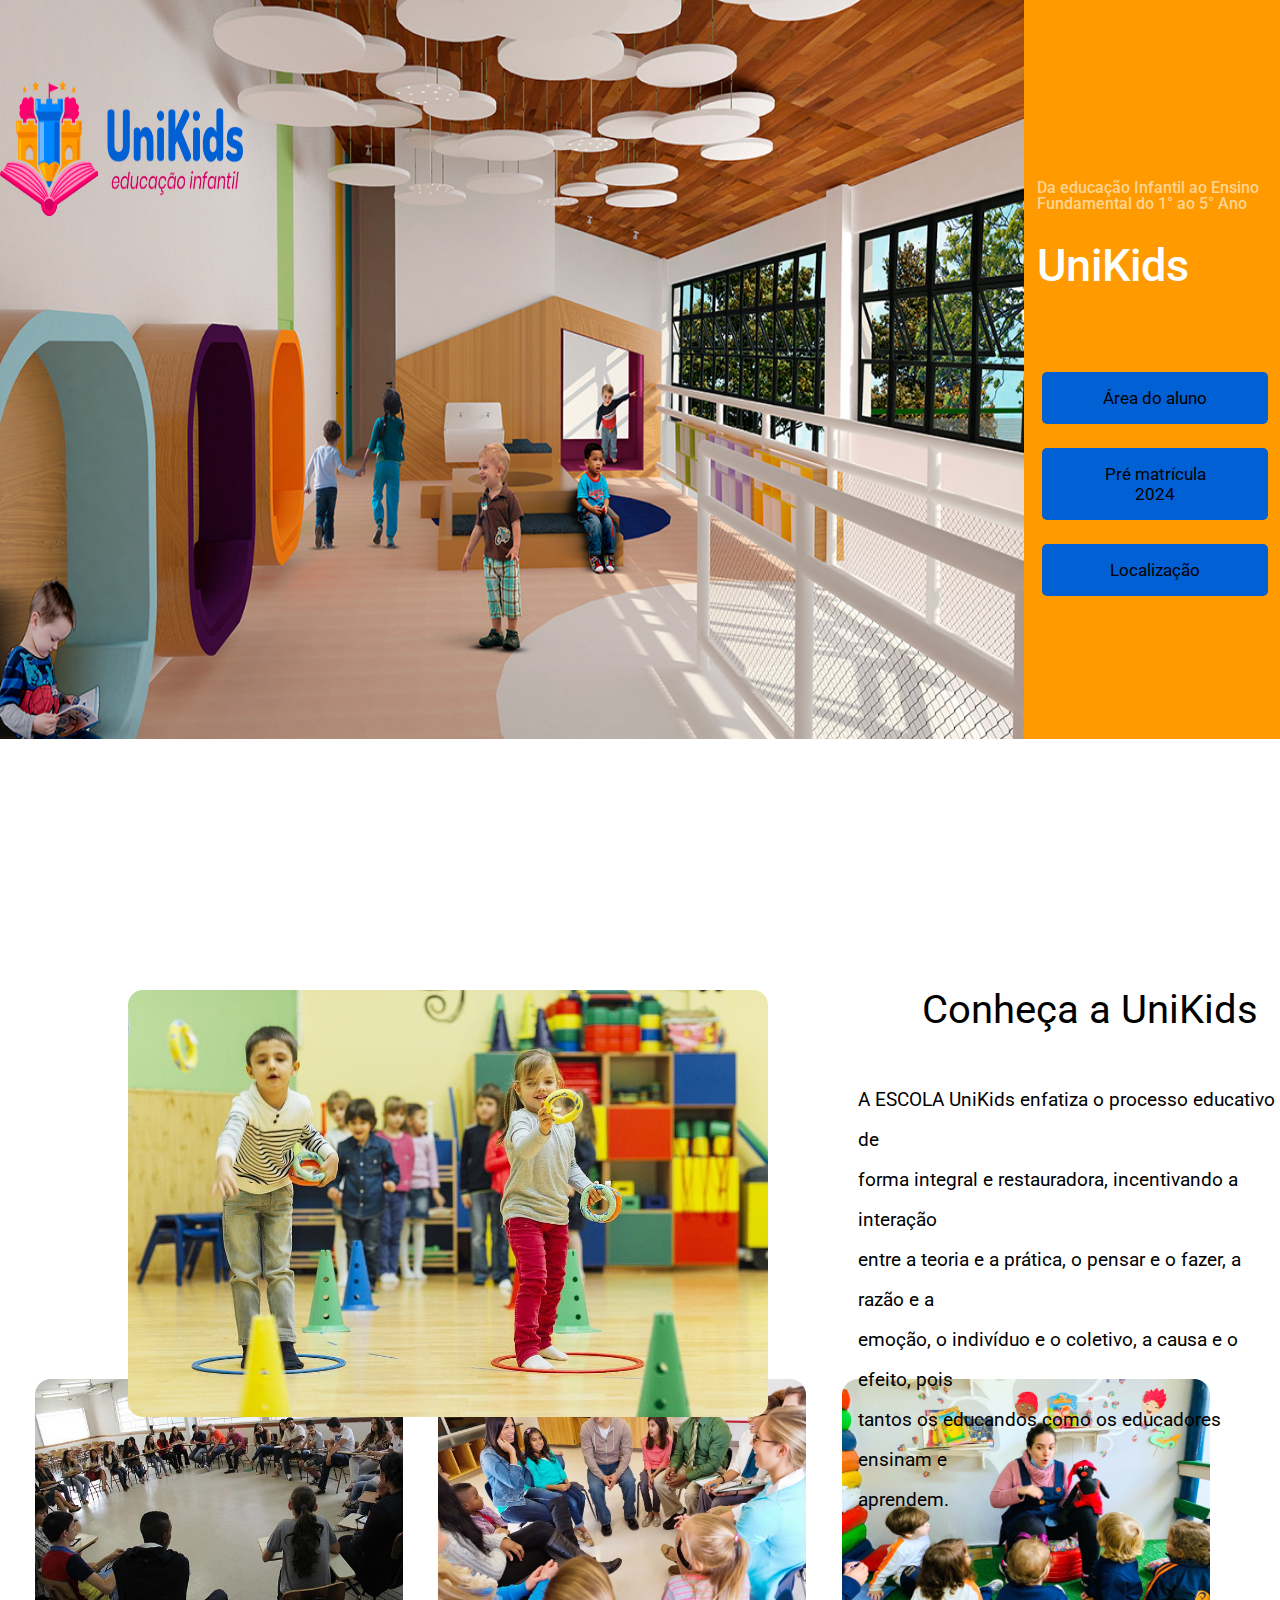
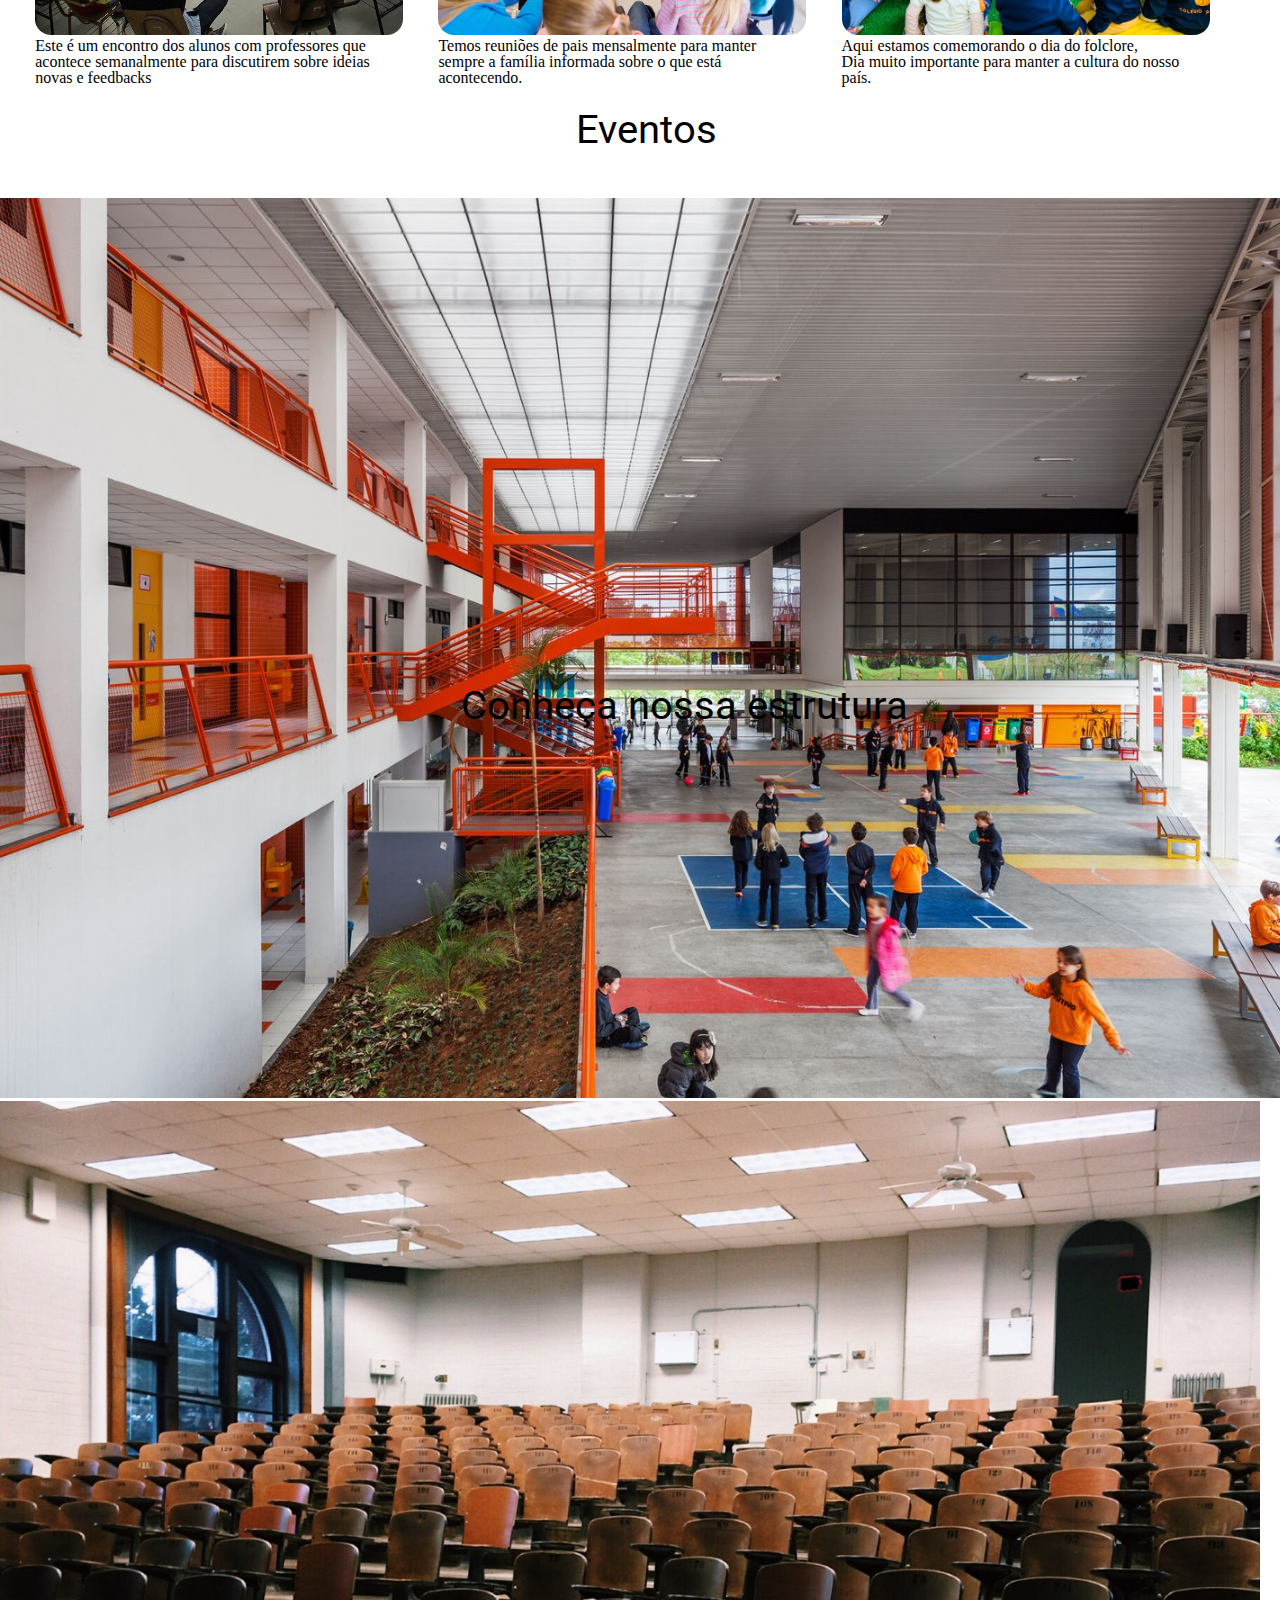
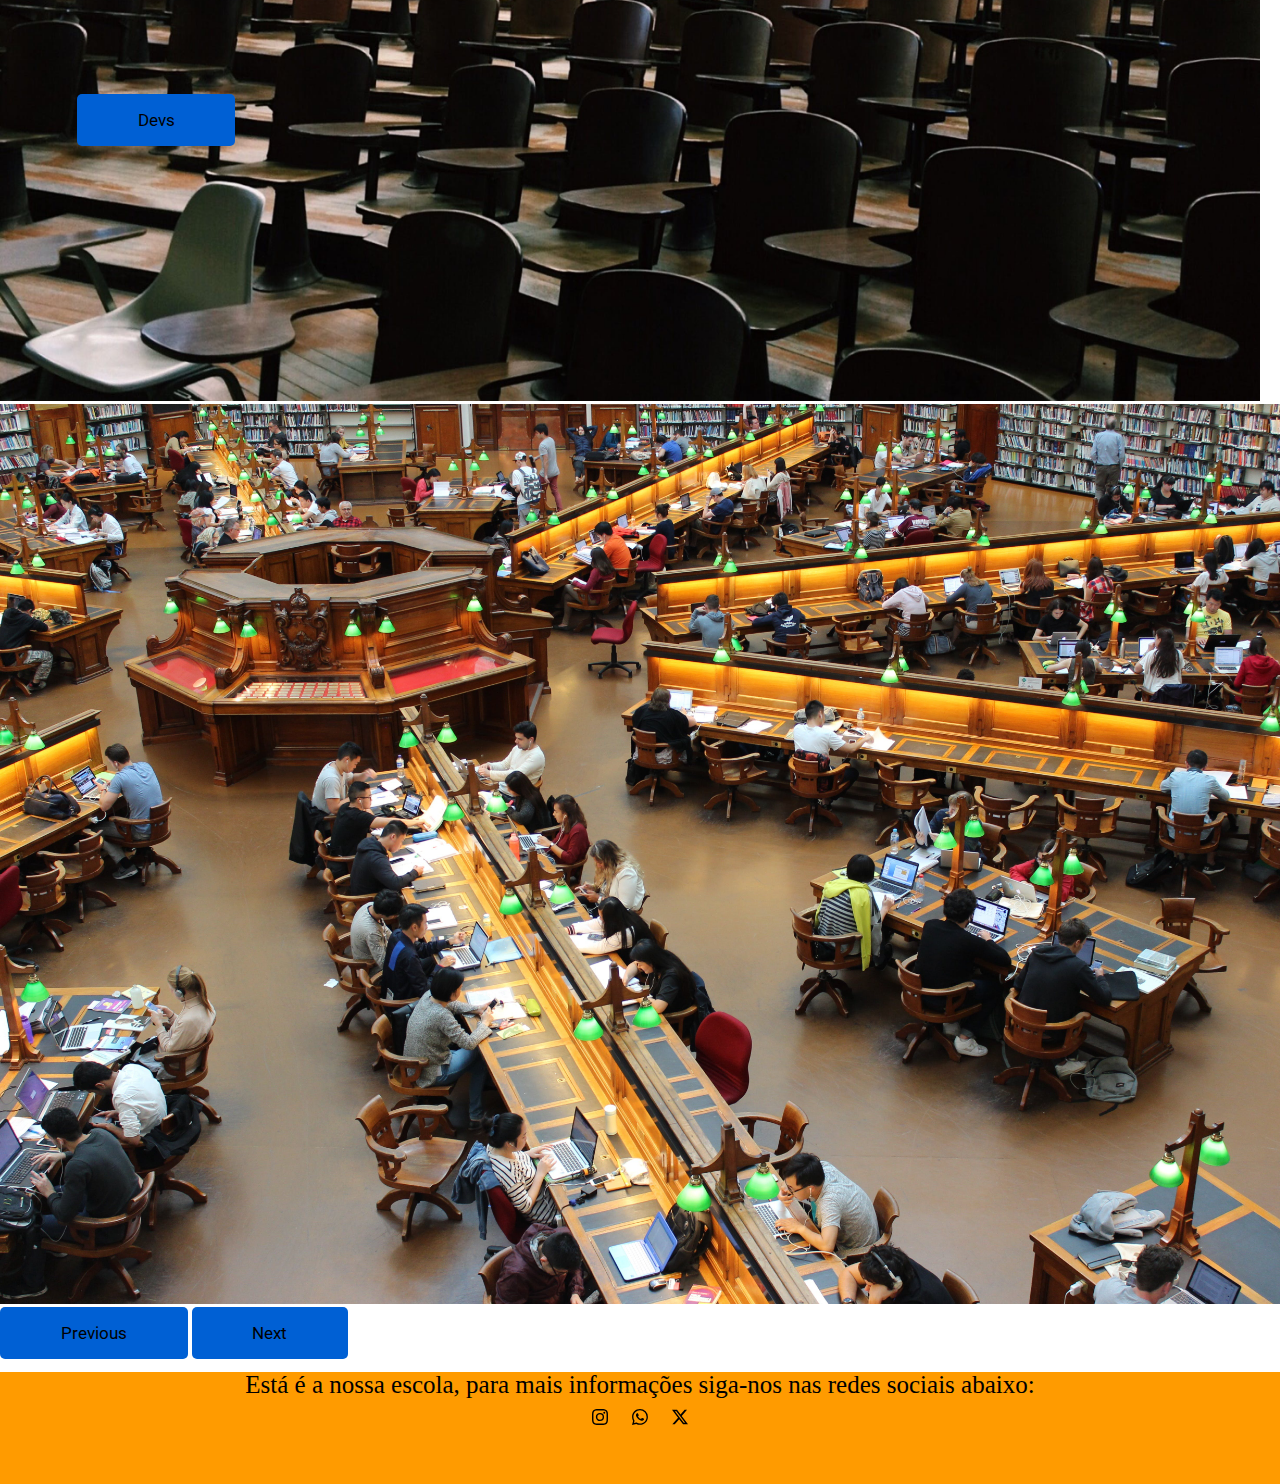
<file: index.html>
<!DOCTYPE html>
<html lang="pt-bt">
<head>
    <meta charset="UTF-8">
    <meta name="viewport" content="width=device-width, initial-scale=1.0">
    <link href="https://cdn.jsdelivr.net/npm/bootstrap@5.3.2/dist/css/bootstrap.min.css" rel="stylesheet" integrity="sha384-T3c6CoIi6uLrA9TneNEoa7RxnatzjcDSCmG1MXxSR1GAsXEV/Dwwykc2MPK8M2HN" crossorigin="anonymous">
    <link rel="stylesheet" href="estilo.css">
    <link rel="stylesheet" href="reset.css">
    

    <title>Unikids</title>
</head>
<body>
   <div class="imagem-topo">
    <img src="./projeto-de-escola-de-educacao-infantil-na-granja-viana-01.jpg" alt="">
    
    <img id="logo" src="UniKids 02.png" alt="">
    <p id="paragrafo" style="font-size: 16px;font-family: 'Roboto', sans-serif;font-weight: 500;">Da educação Infantil ao Ensino Fundamental do 1° ao 5° Ano</p>

    <h1 id="cel" style="font-size: 45px;font-family: 'Roboto', sans-serif;font-weight: 500;">UniKids</h1>
    
        <div class="menu">
       <nav> 
        <ul>
            <li><button><a href="area aluno.html">Área do aluno</a></button></li>
            <li><button><a target="_blank" href="prematricula.html">Pré matrícula 2024</a></button></li>
            <li><button><a  target="_blank"href="https://maps.app.goo.gl/FXskJHotGBRhAkdUA">Localização</a></button></li>
        </ul>
    </nav>  
    </div>
    </div>

    <div class="pag2">
        <img src="criancas-brincando-na-sala-de-aula.jpg" alt="">
        <h1>Conheça a UniKids</h1>
        <p>A ESCOLA UniKids enfatiza o processo educativo de <br>forma integral e restauradora, incentivando a interação <br> entre a teoria e a prática, o pensar e o fazer, a razão e a <br> emoção, o indivíduo e o coletivo, a causa e o efeito, pois <br> tantos os educandos como os educadores ensinam e <br> aprendem. </p>
    </div>

    <h1 id="event">Eventos</h1>
  
    <div class="container-card">
    <div class="card" style="width: 23rem;">
        <img src="./Alunos-e-professores-de-Governador-Valadares-Guanhães-e-Caratinga-participaram-da-Virada-Rio-Doce.jpg" class="card-img-top" alt="...">
        <div class="card-body">
          <p class="card-text">Este é um encontro dos alunos com professores que acontece semanalmente para discutirem sobre ideias novas e feedbacks</p>
        </div>
      </div>

      <div class="card" style="width: 23rem;">
        <img src="./reuniao.webp" class="card-img-top" alt="...">
        <div class="card-body">
          <p class="card-text">Temos reuniões de pais mensalmente para manter sempre a família informada sobre o que está acontecendo.</p>
        </div>
      </div>

      <div class="card" style="width: 23rem;">
        <img src="./folclore.jpg" class="card-img-top" alt="...">
        <div class="card-body">
          <p class="card-text">Aqui estamos comemorando o dia do folclore,<br> Dia muito importante para manter a cultura do nosso país.</p>
        </div>
      </div>
      <br><br>
</div>
<br><br><br><br><br><br><br>
<div class="estrutura">
<h1 id="estrutura">Conheça nossa estrutura</h1>

  <div id="carouselExample" class="carousel slide">
    <div class="carousel-inner">
      <div class="carousel-item active">
        <img src="./Estrutura.jpg" class="d-block w-100" alt="...">
      </div>
      <div class="carousel-item">
        <img src="./pexels-pixabay-356065.jpg" class="d-block w-100" alt="...">
      </div>
      <div class="carousel-item">
        <img src="./pexels-pixabay-159775.jpg" class="d-block w-100" alt="...">
      </div>
    </div>
    <button class="carousel-control-prev" type="button" data-bs-target="#carouselExample" data-bs-slide="prev">
      <span class="carousel-control-prev-icon" aria-hidden="true"></span>
      <span class="visually-hidden">Previous</span>
    </button>
    <button class="carousel-control-next" type="button" data-bs-target="#carouselExample" data-bs-slide="next">
      <span class="carousel-control-next-icon" aria-hidden="true"></span>
      <span class="visually-hidden">Next</span>
    </button>
  </div>

</div>
<footer>
  <h2 style="font-size: 25px;margin-top: 1%;">Está é a nossa escola,  para mais informações siga-nos nas redes sociais abaixo:</h2>

  <div class="icons">
    <ul>
      <li><svg xmlns="http://www.w3.org/2000/svg" width="16" height="16" fill="currentColor" class="bi bi-instagram" viewBox="0 0 16 16">
        <path d="M8 0C5.829 0 5.556.01 4.703.048 3.85.088 3.269.222 2.76.42a3.917 3.917 0 0 0-1.417.923A3.927 3.927 0 0 0 .42 2.76C.222 3.268.087 3.85.048 4.7.01 5.555 0 5.827 0 8.001c0 2.172.01 2.444.048 3.297.04.852.174 1.433.372 1.942.205.526.478.972.923 1.417.444.445.89.719 1.416.923.51.198 1.09.333 1.942.372C5.555 15.99 5.827 16 8 16s2.444-.01 3.298-.048c.851-.04 1.434-.174 1.943-.372a3.916 3.916 0 0 0 1.416-.923c.445-.445.718-.891.923-1.417.197-.509.332-1.09.372-1.942C15.99 10.445 16 10.173 16 8s-.01-2.445-.048-3.299c-.04-.851-.175-1.433-.372-1.941a3.926 3.926 0 0 0-.923-1.417A3.911 3.911 0 0 0 13.24.42c-.51-.198-1.092-.333-1.943-.372C10.443.01 10.172 0 7.998 0h.003zm-.717 1.442h.718c2.136 0 2.389.007 3.232.046.78.035 1.204.166 1.486.275.373.145.64.319.92.599.28.28.453.546.598.92.11.281.24.705.275 1.485.039.843.047 1.096.047 3.231s-.008 2.389-.047 3.232c-.035.78-.166 1.203-.275 1.485a2.47 2.47 0 0 1-.599.919c-.28.28-.546.453-.92.598-.28.11-.704.24-1.485.276-.843.038-1.096.047-3.232.047s-2.39-.009-3.233-.047c-.78-.036-1.203-.166-1.485-.276a2.478 2.478 0 0 1-.92-.598 2.48 2.48 0 0 1-.6-.92c-.109-.281-.24-.705-.275-1.485-.038-.843-.046-1.096-.046-3.233 0-2.136.008-2.388.046-3.231.036-.78.166-1.204.276-1.486.145-.373.319-.64.599-.92.28-.28.546-.453.92-.598.282-.11.705-.24 1.485-.276.738-.034 1.024-.044 2.515-.045v.002zm4.988 1.328a.96.96 0 1 0 0 1.92.96.96 0 0 0 0-1.92zm-4.27 1.122a4.109 4.109 0 1 0 0 8.217 4.109 4.109 0 0 0 0-8.217zm0 1.441a2.667 2.667 0 1 1 0 5.334 2.667 2.667 0 0 1 0-5.334z"/>
      </svg></li>
      <li><svg xmlns="http://www.w3.org/2000/svg" width="16" height="16" fill="currentColor" class="bi bi-whatsapp" viewBox="0 0 16 16">
        <path d="M13.601 2.326A7.854 7.854 0 0 0 7.994 0C3.627 0 .068 3.558.064 7.926c0 1.399.366 2.76 1.057 3.965L0 16l4.204-1.102a7.933 7.933 0 0 0 3.79.965h.004c4.368 0 7.926-3.558 7.93-7.93A7.898 7.898 0 0 0 13.6 2.326zM7.994 14.521a6.573 6.573 0 0 1-3.356-.92l-.24-.144-2.494.654.666-2.433-.156-.251a6.56 6.56 0 0 1-1.007-3.505c0-3.626 2.957-6.584 6.591-6.584a6.56 6.56 0 0 1 4.66 1.931 6.557 6.557 0 0 1 1.928 4.66c-.004 3.639-2.961 6.592-6.592 6.592zm3.615-4.934c-.197-.099-1.17-.578-1.353-.646-.182-.065-.315-.099-.445.099-.133.197-.513.646-.627.775-.114.133-.232.148-.43.05-.197-.1-.836-.308-1.592-.985-.59-.525-.985-1.175-1.103-1.372-.114-.198-.011-.304.088-.403.087-.088.197-.232.296-.346.1-.114.133-.198.198-.33.065-.134.034-.248-.015-.347-.05-.099-.445-1.076-.612-1.47-.16-.389-.323-.335-.445-.34-.114-.007-.247-.007-.38-.007a.729.729 0 0 0-.529.247c-.182.198-.691.677-.691 1.654 0 .977.71 1.916.81 2.049.098.133 1.394 2.132 3.383 2.992.47.205.84.326 1.129.418.475.152.904.129 1.246.08.38-.058 1.171-.48 1.338-.943.164-.464.164-.86.114-.943-.049-.084-.182-.133-.38-.232z"/>
      </svg></li>
      <li><svg xmlns="http://www.w3.org/2000/svg" width="16" height="16" fill="currentColor" class="bi bi-twitter-x" viewBox="0 0 16 16">
        <path d="M12.6.75h2.454l-5.36 6.142L16 15.25h-4.937l-3.867-5.07-4.425 5.07H.316l5.733-6.57L0 .75h5.063l3.495 4.633L12.601.75Zm-.86 13.028h1.36L4.323 2.145H2.865l8.875 11.633Z"/>
      </svg></li>
    </ul>
  </div>


  <button id="devs">Devs</button>
  <p id="txt-dev">Davi Soares, Wendell Ryan, Douglas Jones, Levy</p>
  
</footer>



<script src="script.js"></script>

      <script src="https://cdn.jsdelivr.net/npm/bootstrap@5.3.2/dist/js/bootstrap.bundle.min.js" integrity="sha384-C6RzsynM9kWDrMNeT87bh95OGNyZPhcTNXj1NW7RuBCsyN/o0jlpcV8Qyq46cDfL" crossorigin="anonymous"></script>

</body>
</html>
</file>
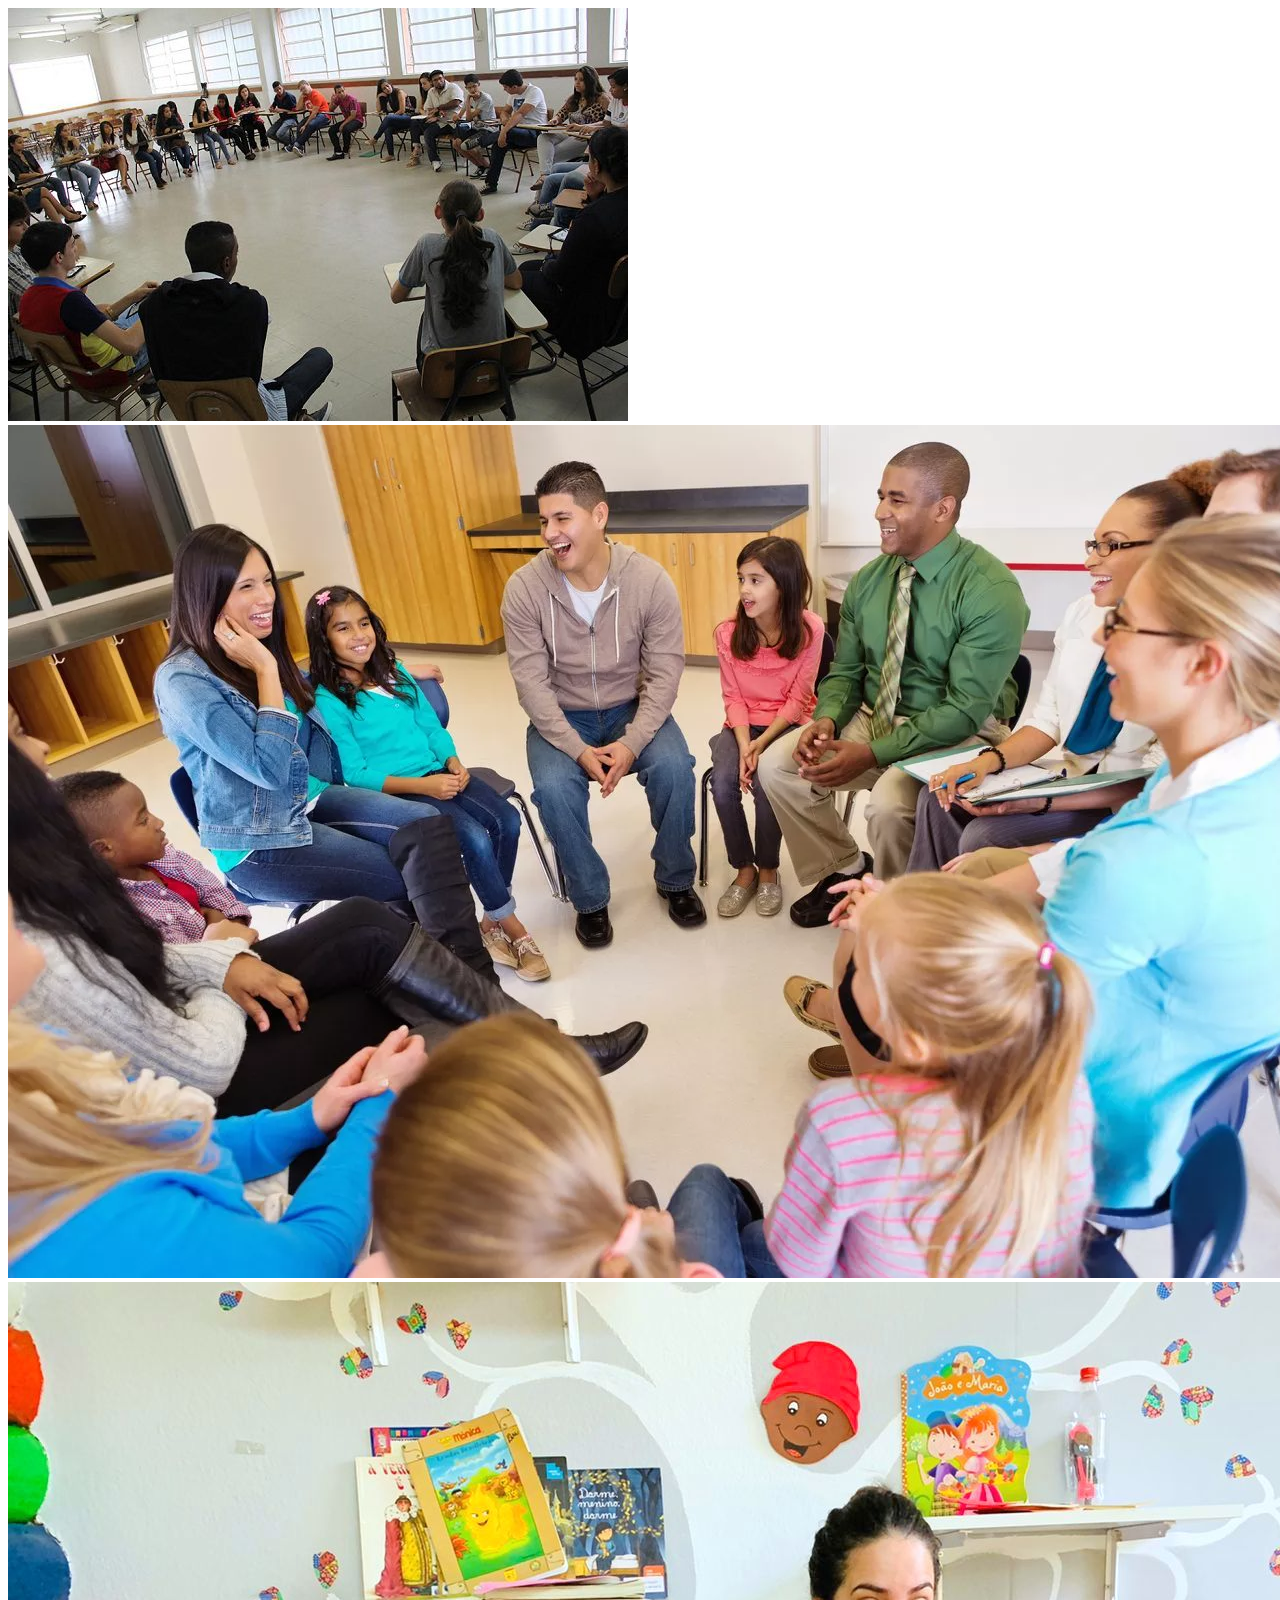
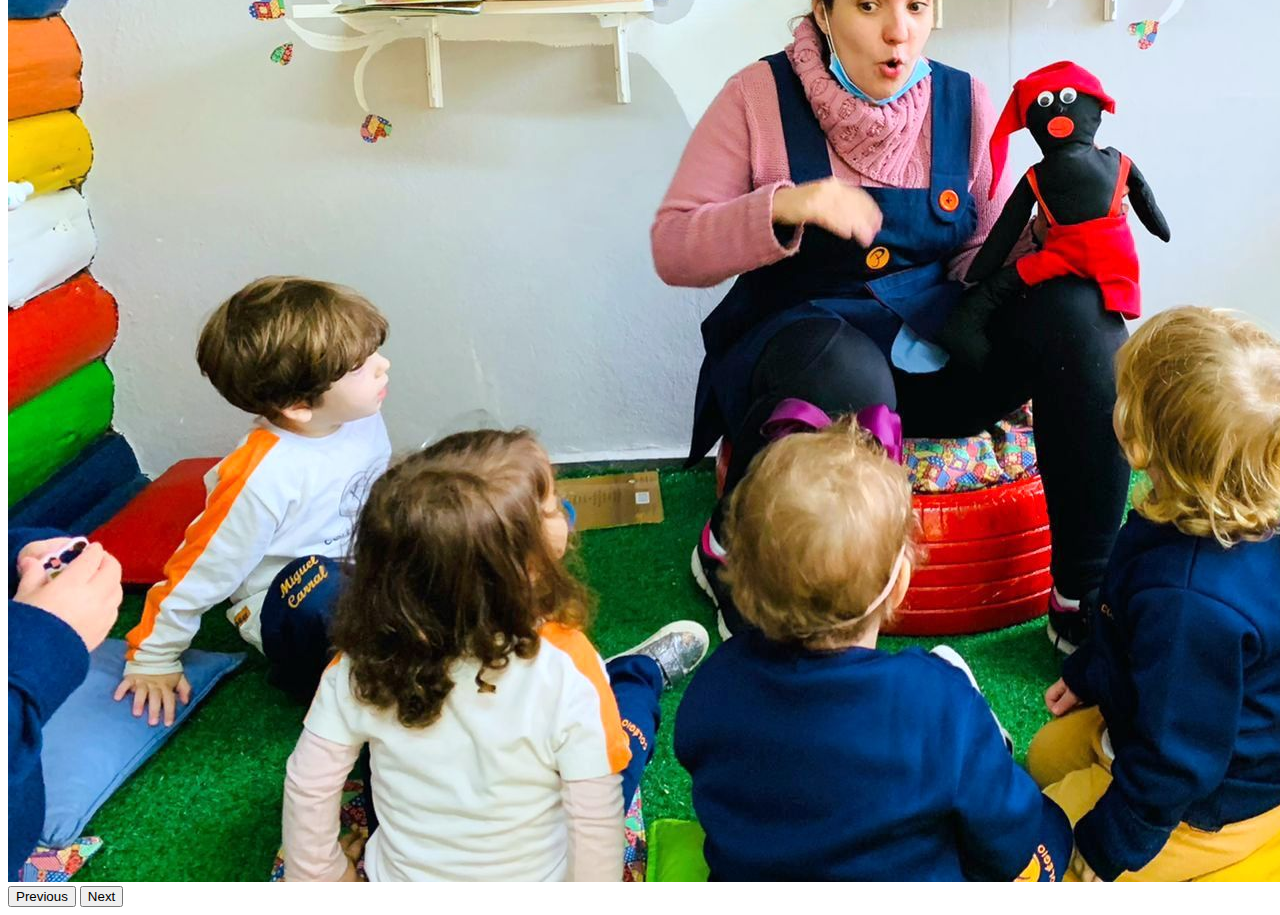
<file: event.html>
<!DOCTYPE html>
<html lang="pt-br">
<head>
    <meta charset="UTF-8">
    <meta name="viewport" content="width=device-width, initial-scale=1.0">
    <link href="https://cdn.jsdelivr.net/npm/bootstrap@5.3.2/dist/css/bootstrap.min.css" rel="stylesheet" integrity="sha384-T3c6CoIi6uLrA9TneNEoa7RxnatzjcDSCmG1MXxSR1GAsXEV/Dwwykc2MPK8M2HN" crossorigin="anonymous">

    <title>Eventos</title>
</head>
<body>
    <div id="carouselExample" class="carousel slide">
        <div class="carousel-inner">
          <div class="carousel-item active">
            <img src="./Alunos-e-professores-de-Governador-Valadares-Guanhães-e-Caratinga-participaram-da-Virada-Rio-Doce.jpg" class="d-block w-100" alt="...">
          </div>
          <div class="carousel-item">
            <img src="./reuniao.webp" class="d-block w-100" alt="...">
          </div>
          <div class="carousel-item">
            <img src="./folclore.jpg" class="d-block w-100" alt="...">
          </div>
        </div>
        <button class="carousel-control-prev" type="button" data-bs-target="#carouselExample" data-bs-slide="prev">
          <span class="carousel-control-prev-icon" aria-hidden="true"></span>
          <span class="visually-hidden">Previous</span>
        </button>
        <button class="carousel-control-next" type="button" data-bs-target="#carouselExample" data-bs-slide="next">
          <span class="carousel-control-next-icon" aria-hidden="true"></span>
          <span class="visually-hidden">Next</span>
        </button>
      </div>



      <script src="https://cdn.jsdelivr.net/npm/bootstrap@5.3.2/dist/js/bootstrap.bundle.min.js" integrity="sha384-C6RzsynM9kWDrMNeT87bh95OGNyZPhcTNXj1NW7RuBCsyN/o0jlpcV8Qyq46cDfL" crossorigin="anonymous"></script>

</body>
</html>
</file>
<file: estilo.css>
@import url('https://fonts.googleapis.com/css2?family=Roboto:ital,wght@0,100;0,300;0,400;0,500;0,700;0,900;1,100;1,300;1,400;1,500;1,700&display=swap');

/*

#FF9B00;  LARANJA
#0060D4;  AZUL
#FF006F;  ROSA

*/

*{
    font-family: 'Roboto', sans-serif;
}

.imagem-topo {
width: 100%;
height: 739px;
background-color: #FF9B00;
}

.imagem-topo img {
    width: 80%;
    height: 738.9px;
}

#logo {
    width: 19%;
    height: 15vh;
    position: absolute;
    top: 9%;
    margin-left: -80%;
}
.menu {
    margin-left: 80.5%;
    position: absolute;
    top: 40%;
}
 a{
    text-decoration: none;
    color: black; 
    font-weight: 500;
 }


nav{
    display: flex;
}

 ul li {
    display: flex;
    flex-direction: column;
    padding: 12px;
   text-align: center;
 }
button{
    border: none;
    background-color:#0060D4;
 padding: 1rem 3.8rem;
 border-radius: 5px;
 cursor: pointer;
 font-size:17px;
}
 
.imagem-topo p { 
    font-family: 'Roboto', sans-serif;
    font-size: 20px;
    color: #FFD494;
    position: absolute;
    left: 81%;
    top:20%;
}

.imagem-topo h1{
    position:absolute;
    left:81%;
    top: 27%;
    color: white;
    
}
.pag2 {
    background-color:#0060D4;
}
.pag2 img{
position: absolute;
left: 10%;
top: 110%;
border: none;
border-radius: 15px;    
width: 50%;
}

.pag2 h1 {
    position:absolute;
    top: 110%;
    margin-left: 72%;
    font-size:40px;
    font-family: 'Roboto', sans-serif;
}

.pag2 p {
position: absolute;
top: 120%;
margin: 0px 0px 16px;
margin-left: 67%;
font-family: 'Roboto', sans-serif;
font-size: 19px;
line-height: 2.5rem;
}

.container-card{
    display: flex;
    justify-content: space-evenly;
    margin-top: 50%;

    
}



.container-card img{
    width: 23rem;
    height: 16rem;
    border: none;
    border-radius: 1rem;
}

#event{
    position: absolute;
    top: 190%;
    align-items: center;
    justify-content: center;
    margin-left: 45%;
    font-size: 40px;
    font-family: 'Roboto', sans-serif;
}

.menu li button:hover{
    cursor:url(./pencil.svg),auto;
    transition: 0.5ms;
}
.menu li button a:hover{
    cursor:url(./pencil.svg),auto;
    transition: 0.5ms;
}

#estrutura{
    position: absolute;
    top: 254%;
    margin-left: 36%;
    align-items: center;
    font-size: 40px;
    font-family: 'Roboto', sans-serif;
}

.carousel-inner img {
    
    height: 100vh;
}


footer{
    background-color: #FF9B00;
    width: 100%;
    height: 7rem;
    

}
h2{
    text-align: center;
    font-size: 70px;
    font-family: 'Roboto', sans-serif;
}

footer ul {
    display: flex;
    align-items: center;
    justify-content: center;
}

footer ul li:hover{
    cursor: pointer;
}

#devs{
position: absolute;
top: 366%;
left: 6%;

}
#txt-dev{
    display: none;
    font-family: 'Roboto', sans-serif;
    font-size: 25px;
}


@media screen and (max-width:768px) {
    .imagem-topo img {
        width: 100%;
        height:auto;
        
    }
    .imagem-topo {
        display: block;
        flex-direction: column;
    }
    #logo{
        margin-left:-100% ;
        width: 40%;
        height: auto;
    }
    #paragrafo{
        position: absolute;
        top: 34%;
        left: 6%;
    }

    #cel{
        position: absolute;
        top: 40%;
        left: 30%;
    }

    .menu{
        margin-left: 11%;
        margin-top: 18%;
    }

    

    .pag2 h1 {
        position: absolute;
        top: 120%;
        left: -47%;
        font-size: 25px;
    }

    .pag2 img {
        width: 100%;
        height: auto;
        margin-top: 32%;

        margin-left:-10%;
    }
    
    .pag2 p {
        font-size: 14px;
        margin-top: 80%;
        margin-left: 0%;
        
    }

    #event{
        position: absolute;
        top: 210%;
        right: 32%;
        justify-content: center;
    }
    
.container-card{
    display:flex;
    margin-top: 180%;
    flex-direction: column;
}

#estrutura {
    font-size:22px;
    position: absolute;
    top: 384%;
    left: -14%;
}

#carouselExample img{
    width: 100%;
    height: auto;
}

#devs{
    width: 2.4rem;
    height: 1.5rem;
    text-align: center;
    display: flex;
    justify-content: center;
    align-items: center;
    position: absolute;
    top: 448.6%;
    left: 2%;
}

}
</file>
